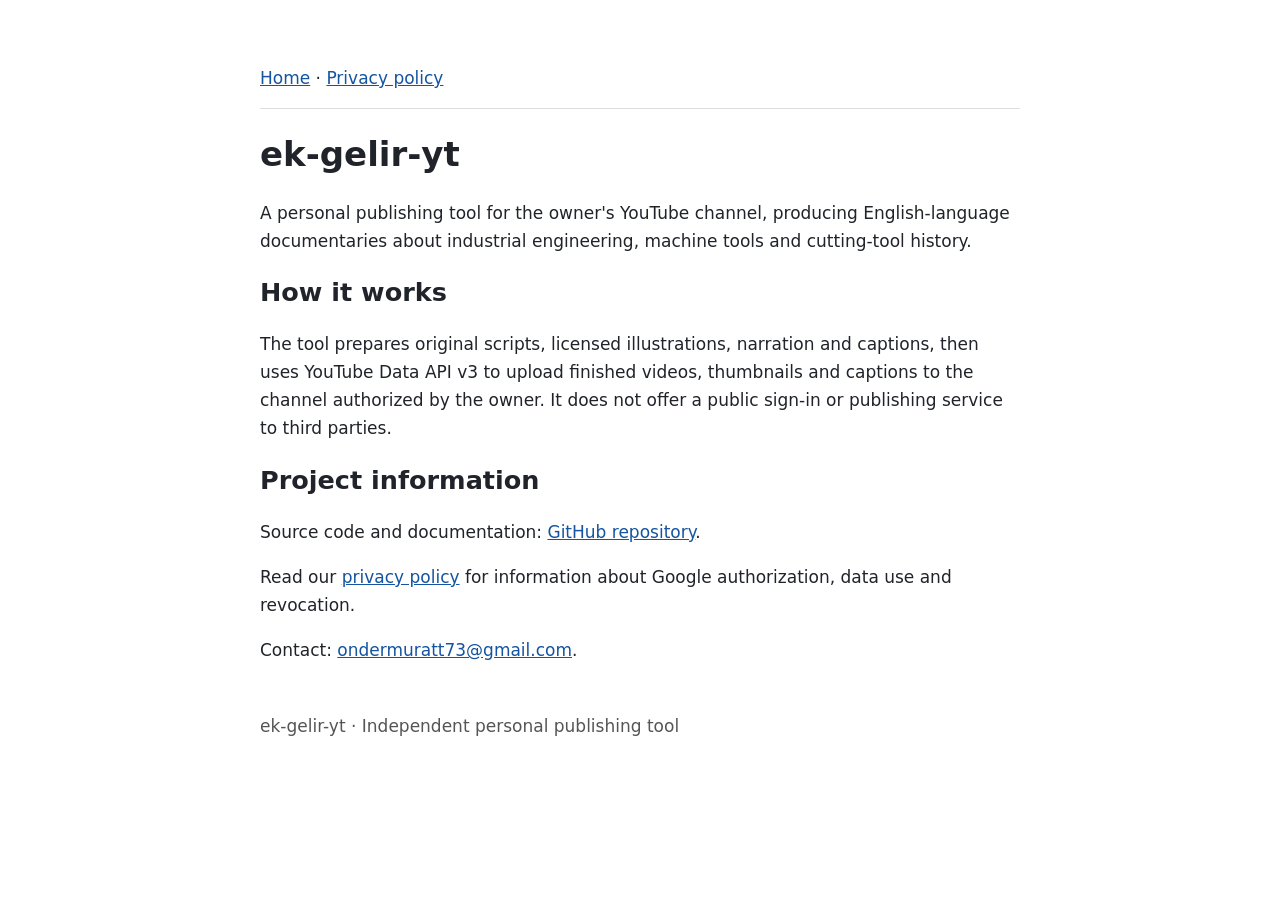
<file: docs/index.html>
<!doctype html>
<html lang="en"><head><meta charset="utf-8"><meta name="viewport" content="width=device-width, initial-scale=1"><title>Home | ek-gelir-yt</title><style>body{font:17px/1.65 system-ui,sans-serif;color:#20242a;max-width:760px;margin:64px auto;padding:0 24px}nav{border-bottom:1px solid #ddd;padding-bottom:16px}a{color:#1454a0}h1,h2{line-height:1.3}footer{margin-top:48px;color:#555}</style></head><body><nav><a href="./">Home</a> · <a href="./privacy.html">Privacy policy</a></nav><main><h1>ek-gelir-yt</h1><p>A personal publishing tool for the owner's YouTube channel, producing English-language documentaries about industrial engineering, machine tools and cutting-tool history.</p><h2>How it works</h2><p>The tool prepares original scripts, licensed illustrations, narration and captions, then uses YouTube Data API v3 to upload finished videos, thumbnails and captions to the channel authorized by the owner. It does not offer a public sign-in or publishing service to third parties.</p><h2>Project information</h2><p>Source code and documentation: <a href="https://github.com/memmizgezgin-creator/ek-gelir-yt">GitHub repository</a>.</p><p>Read our <a href="./privacy.html">privacy policy</a> for information about Google authorization, data use and revocation.</p><p>Contact: <a href="mailto:ondermuratt73@gmail.com">ondermuratt73@gmail.com</a>.</p></main><footer>ek-gelir-yt · Independent personal publishing tool</footer></body></html>
</file>
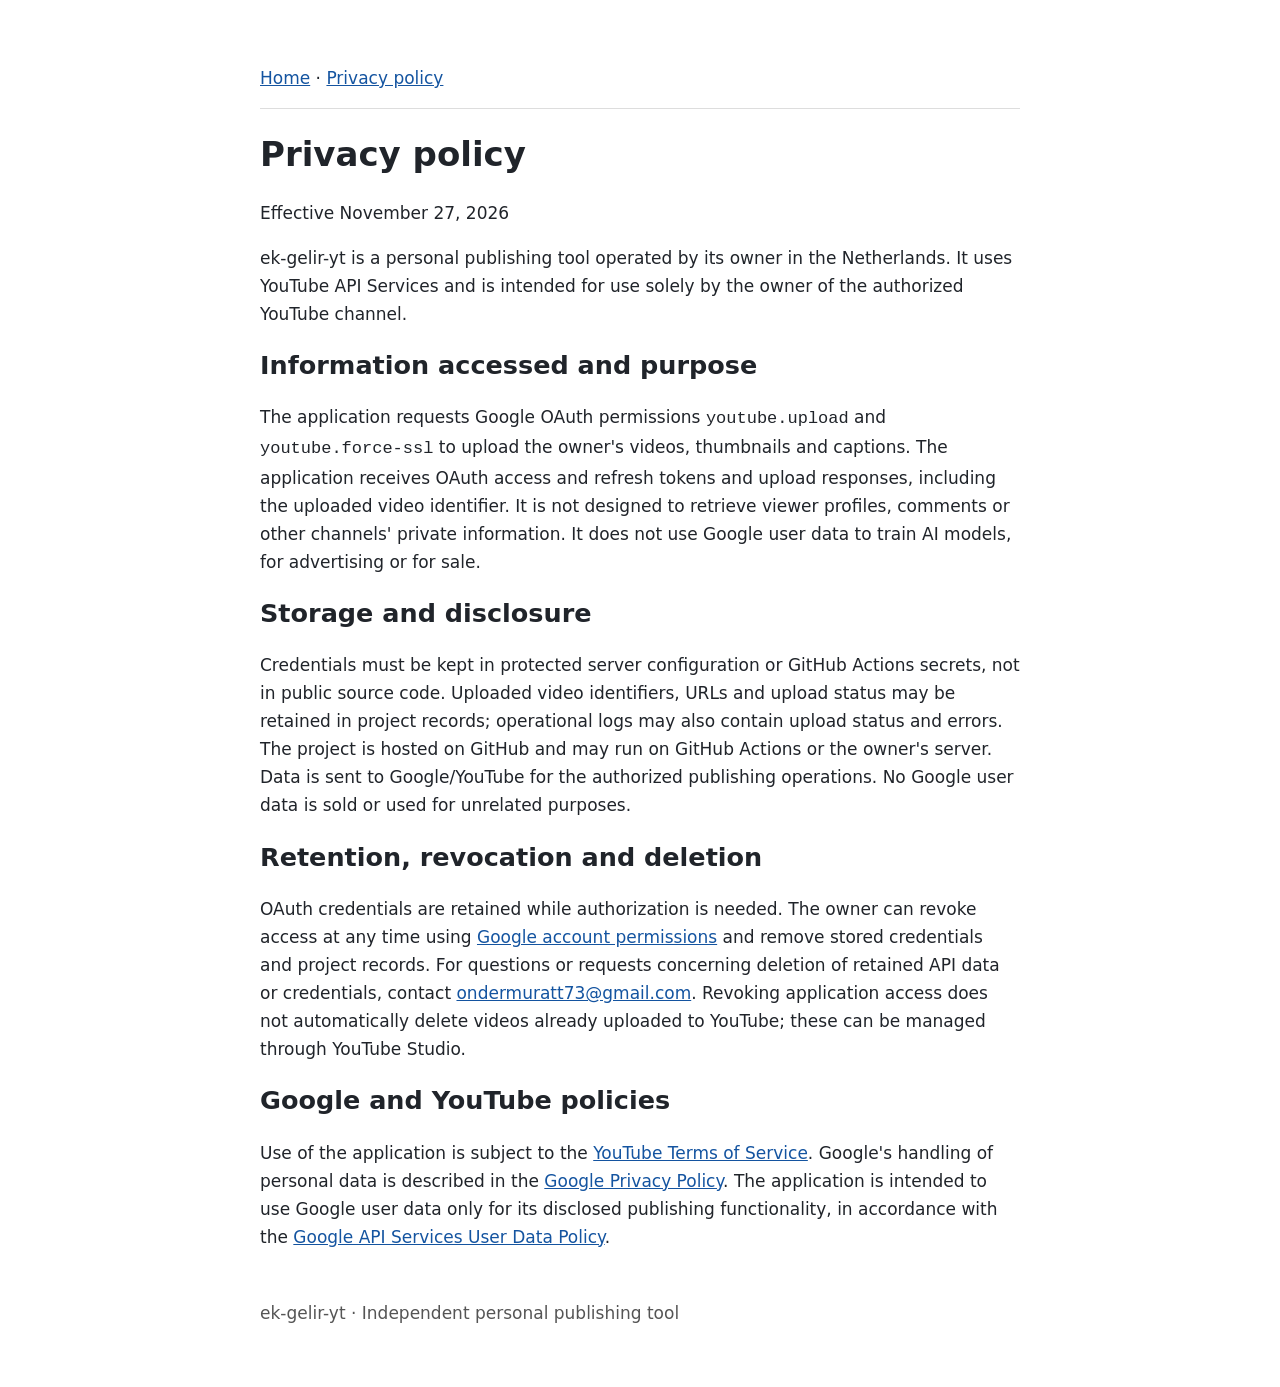
<file: docs/privacy.html>
<!doctype html>
<html lang="en"><head><meta charset="utf-8"><meta name="viewport" content="width=device-width, initial-scale=1"><title>Privacy policy | ek-gelir-yt</title><style>body{font:17px/1.65 system-ui,sans-serif;color:#20242a;max-width:760px;margin:64px auto;padding:0 24px}nav{border-bottom:1px solid #ddd;padding-bottom:16px}a{color:#1454a0}h1,h2{line-height:1.3}footer{margin-top:48px;color:#555}</style></head><body><nav><a href="./">Home</a> · <a href="./privacy.html">Privacy policy</a></nav><main><h1>Privacy policy</h1><p>Effective November 27, 2026</p><p>ek-gelir-yt is a personal publishing tool operated by its owner in the Netherlands. It uses YouTube API Services and is intended for use solely by the owner of the authorized YouTube channel.</p><h2>Information accessed and purpose</h2><p>The application requests Google OAuth permissions <code>youtube.upload</code> and <code>youtube.force-ssl</code> to upload the owner's videos, thumbnails and captions. The application receives OAuth access and refresh tokens and upload responses, including the uploaded video identifier. It is not designed to retrieve viewer profiles, comments or other channels' private information. It does not use Google user data to train AI models, for advertising or for sale.</p><h2>Storage and disclosure</h2><p>Credentials must be kept in protected server configuration or GitHub Actions secrets, not in public source code. Uploaded video identifiers, URLs and upload status may be retained in project records; operational logs may also contain upload status and errors. The project is hosted on GitHub and may run on GitHub Actions or the owner's server. Data is sent to Google/YouTube for the authorized publishing operations. No Google user data is sold or used for unrelated purposes.</p><h2>Retention, revocation and deletion</h2><p>OAuth credentials are retained while authorization is needed. The owner can revoke access at any time using <a href="https://myaccount.google.com/permissions">Google account permissions</a> and remove stored credentials and project records. For questions or requests concerning deletion of retained API data or credentials, contact <a href="mailto:ondermuratt73@gmail.com">ondermuratt73@gmail.com</a>. Revoking application access does not automatically delete videos already uploaded to YouTube; these can be managed through YouTube Studio.</p><h2>Google and YouTube policies</h2><p>Use of the application is subject to the <a href="https://www.youtube.com/t/terms">YouTube Terms of Service</a>. Google's handling of personal data is described in the <a href="https://policies.google.com/privacy">Google Privacy Policy</a>. The application is intended to use Google user data only for its disclosed publishing functionality, in accordance with the <a href="https://developers.google.com/terms/api-services-user-data-policy">Google API Services User Data Policy</a>.</p></main><footer>ek-gelir-yt · Independent personal publishing tool</footer></body></html>
</file>
